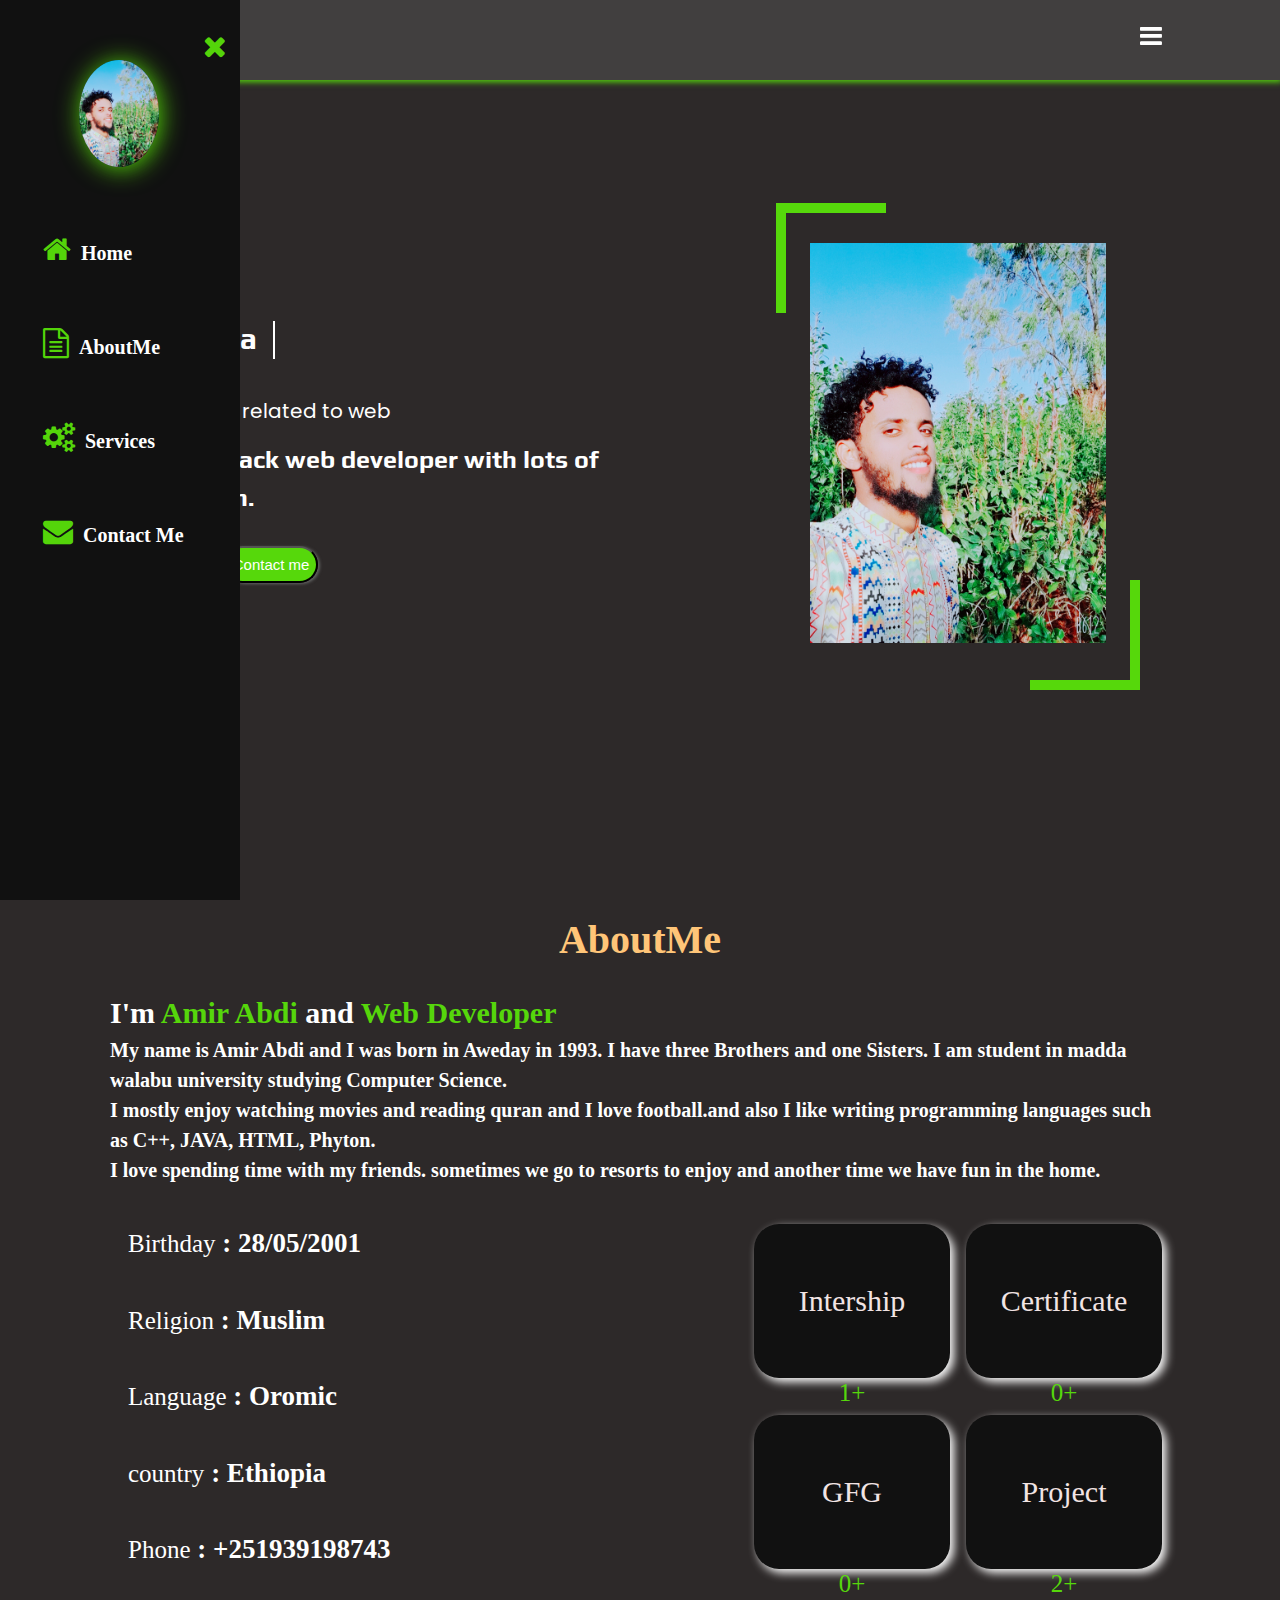
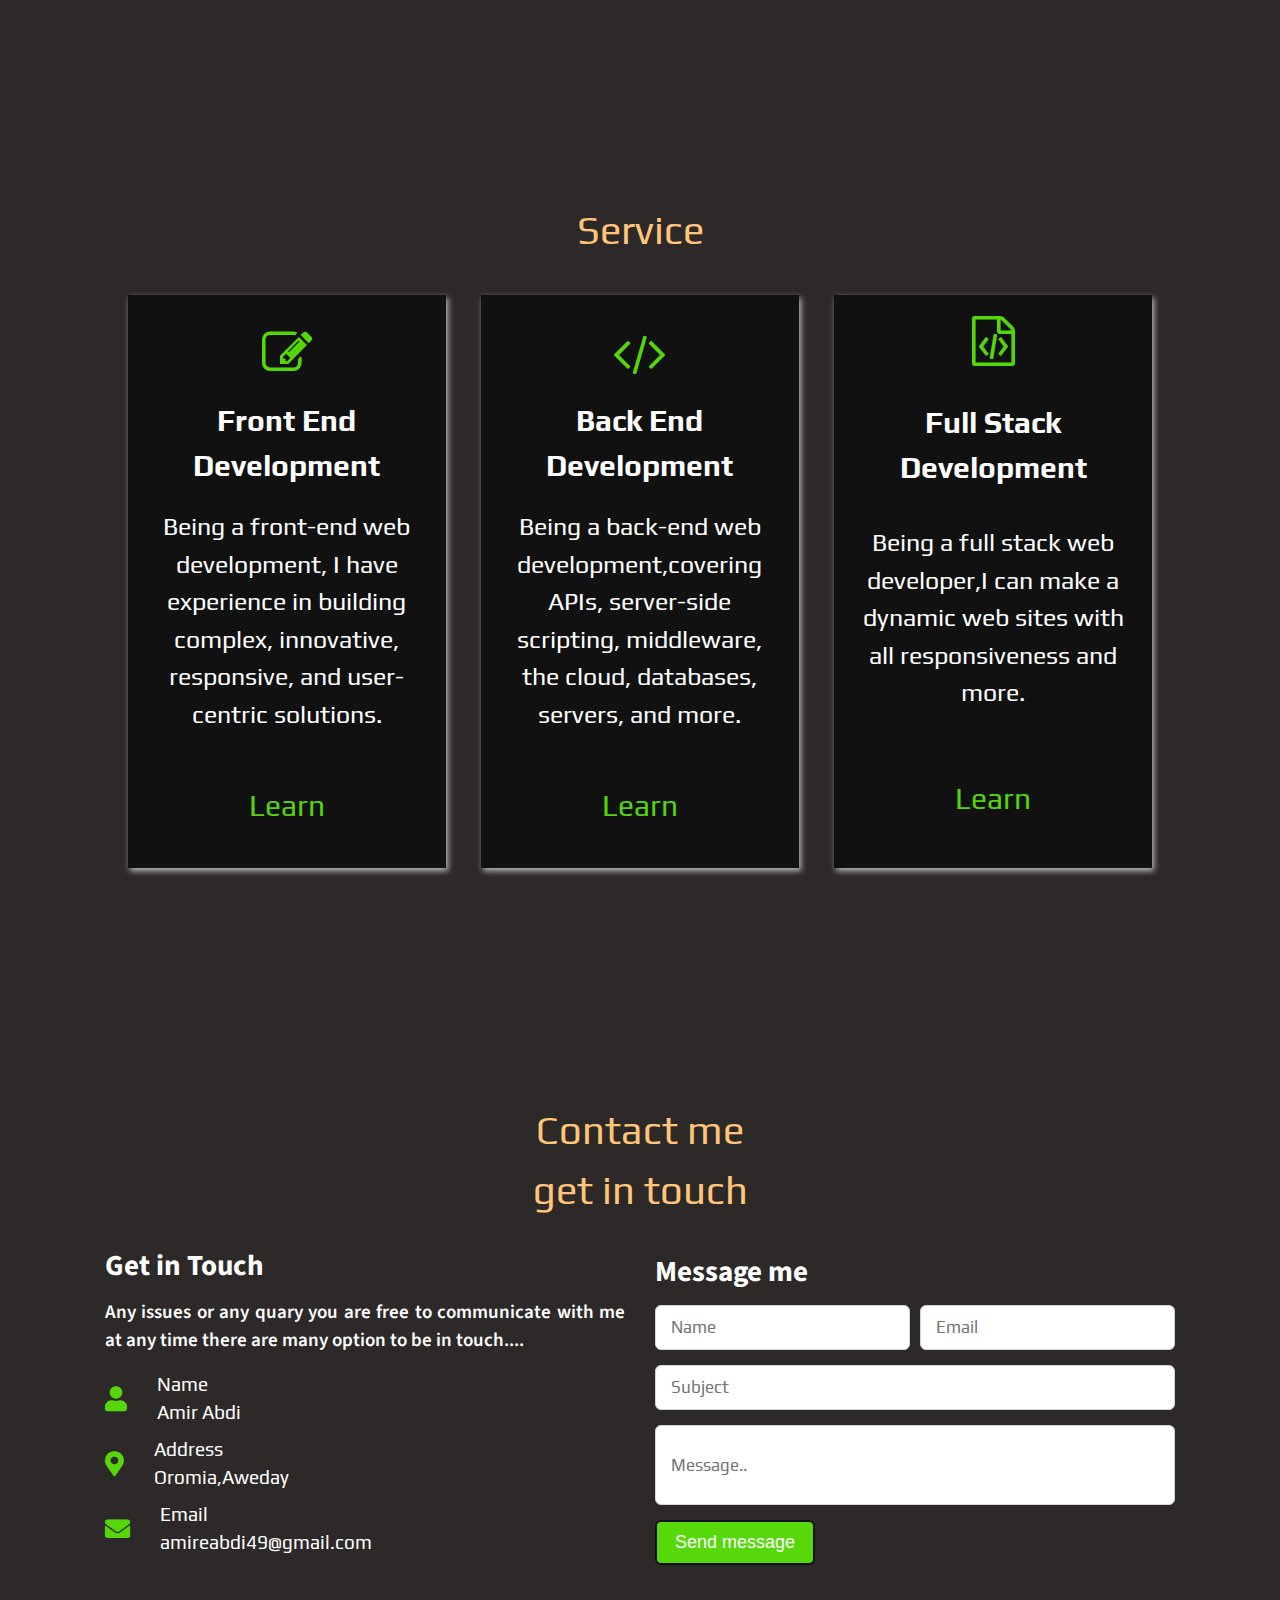
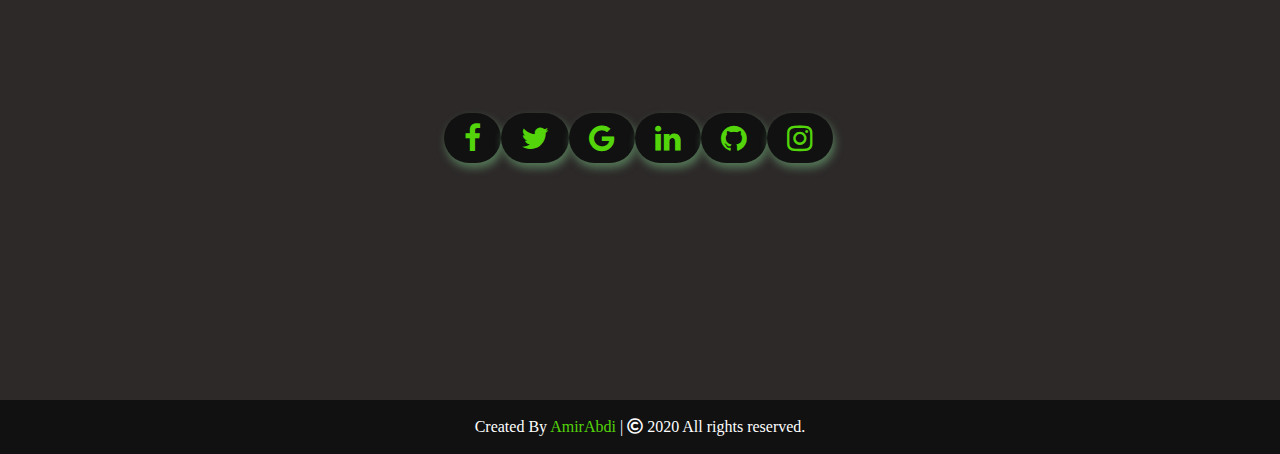
<file: index.html>
<!DOCTYPE html>
<html lang="en">
<head>
    <meta charset="UTF-8">
    <meta http-equiv="X-UA-Compatible" content="IE=edge">
    <meta name="viewport" content="width=device-width, initial-scale=1.0">
    <link rel="stylesheet" href="index.css">
    <link rel="stylesheet" href="https://cdnjs.cloudflare.com/ajax/libs/font-awesome/4.7.0/css/font-awesome.min.css">
    <link rel="stylesheet" href="https://fonts.googleapis.com/icon?family=Material+Icons">
    <link rel="stylesheet" href="https://cdnjs.cloudflare.com/ajax/libs/OwlCarousel2/2.3.4/assets/owl.carousel.min.css">
    <link rel="stylesheet" href="https://cdnjs.cloudflare.com/ajax/libs/font-awesome/5.15.3/css/all.min.css">
    <link rel="stylesheet" href="https://cdnjs.cloudflare.com/ajax/libs/font-awesome/4.7.0/css/font-awesome.min.css">
<link rel="preconnect" href="https://fonts.gstatic.com" crossorigin>
<link href="https://fonts.googleapis.com/css2?family=Josefin+Sans&family=Play&family=Roboto+Slab:wght@300&family=Source+Sans+Pro:wght@300&family=Varela&display=swap" rel="stylesheet">
    
    

    <title>My Personal Portfolio</title>
</head>
<body>
    
    <div class="container">
        <div class="up">
            <div class="title1"><span><span style="color:rgba(89, 226, 10, 0.949)">A</span>mir <span style="color:rgba(89, 226, 10, 0.949)"></span>Abdi</span></div>
            <div class="menu1"><i onclick="openmenu()" class="fa fa-bars"></i></div>
        </div>
        <div id="sidebar">
            <div>
                <span></span>
            </div>
            
            <ul class="n">
                <i onclick="closemenu()" class="fa fa-times" id="cross"></i>
                <div class="mini">
                    <img src="Amiir.jpg" alt="Avatar">
                </div>
                
                <li><a href="#home" class="active"><i class="fa fa-home"></i>Home</a></li>
                <li><a href="#about" class="active"><i class="fa fa-file-text-o"></i>AboutMe</a></li>
                <li><a href="#service" class="active"><i class="fa fa-cogs"></i>Services</a></li>
                <li><a href="#contact" class="active"><i class="fa fa-envelope"></i>Contact Me</a></li>
            </ul>
        </div>
        <div class="main">
            <section class="home active" id="home">
                <div class="intro">
                    <div class="row">
                        <div class="homeinfo">
                            <div class="animation">
                                <div>
                                    <h3 class="start" style="font-size: 30px;">Hello I'm a</h3>
                                </div>
                                <div class="second">
                                    <li><span class="ani">Web Designer</span></li>
                                    <li><span class="ani">Developer</span></li>
                                    <li><span class="ani">UI Designer</span></li>
                                </div>
                            </div>
                            <p class="prof">I build things related to web</p>
                            <h4 class="aboutme">I'm a full stack web developer with lots of enthusiasm.</h4>
                            <button href="cv.html" class="buttom">Download CV</button>
                            <button href="contact.html" class="buttom">Contact me</button>
                        </div>
                        <div class="imgp">
                            <img src="Amiir.jpg" alt="" width="70%">
                        </div>
                    </div>
                    
                </div>
                
            </section>
            <section class="about section" id="about">
                <div class="intro">
                    <div class="row">
                        <div class="about-con">
                            <h2 class="about-h" id="titlea" style="color: rgb(255, 197, 120);"><span>About</span>Me</h2>
                        </div>
                    </div>
                    <div class="row">
                        <div class="about-text">
                            <h3>I'm <span style="color: rgba(89, 226, 10, 0.949);">Amir Abdi</span> and<span style="color: rgba(89, 226, 10, 0.949);"> Web Developer</span></h3></h3>
                            <p class="lead">
                                <b>My name is Amir Abdi and I was born in Aweday in 1993. I have three Brothers and one Sisters. I am student in madda walabu university studying Computer Science. </b>
                              </p>
                              <p class="lead">
                               <b> I mostly enjoy watching movies and reading quran and I love football.and also I like writing programming languages such as C++, JAVA, HTML, Phyton.</b>
                              </p>
                               <p class="lead">
                                 <b>
                                   I love spending time with my friends. sometimes we go to resorts to enjoy and another time we have fun in the home.
                          
                                 </b>
                               </p>
                        </div>
                    </div>
                    <div class="row">
                        <div class="information">
                            <h3><span>Birthday</span> : 28/05/2001</h3>
                            <h3><span>Religion</span> : Muslim</h3>
                            <h3><span>Language</span> : Oromic</h3>
                            <h3><span>country</span> : Ethiopia</h3>
                            <h3><span>Phone</span> : +251939198743</h3>
                        </div>
                        <div class="skill">
                            <div class="box">
                                <span>1+</span>
                                <h3>Intership</h3>
                            </div>
                            <div class="box">
                                <span>0+</span>
                                <h3>Certificate</h3>
                            </div>
                            <div class="box">
                                <span>0+</span>
                                <h3>GFG</h3>
                            </div>
                            <div class="box">
                                <span>2+</span>
                                <h3>Project</h3>
                            </div>
                        </div> 
                    </div>
                </div>
            </section>
            <section class="service section" id="service">
                <div class="intro">
                    <h3 class="title" class="titleS">Service</h3>
                    <div class="row">
                        <div class="boxs">
                            <i class="fa fa-edit"></i>
                            <h3 class="edit">Front End Development</h3>
                            <div class="para">
                                <p>Being a front-end web development, I have experience in building complex, innovative, responsive, and user-centric solutions.</p>
                            </div>
                            <a href="https://www.jovian.com/full-stack-developer-bootcamp?utm_source=google&utm_medium=cpc&utm_campaign=full_stack_job_guarantee&gclid=CjwKCAiArY2fBhB9EiwAWqHK6kbdWjY7UKPKhzGjOQWWCAf60znMu0fBUnMC9GDqYIWK2027v3wzmxoCp0QQAvD_BwE">Learn</a>
                        </div>
                        <div class="boxs">
                            <i class="fa fa-code"></i>
                            <h3 class="edit">Back End Development</h3>
                            <div class="para">
                                <p>Being a back-end web development,covering APIs, server-side scripting, middleware, the cloud, databases, servers, and more.</p>
                            </div>
                            <a href="https://www.jovian.com/full-stack-developer-bootcamp?utm_source=google&utm_medium=cpc&utm_campaign=full_stack_job_guarantee&gclid=CjwKCAiArY2fBhB9EiwAWqHK6kbdWjY7UKPKhzGjOQWWCAf60znMu0fBUnMC9GDqYIWK2027v3wzmxoCp0QQAvD_BwE">Learn</a>
                        </div>
                        <div class="boxs">
                            <i class="fa fa-file-code-o" style="margin-top: -26px;"></i>
                            <h3 class="edit">Full Stack Development</h3>
                            <div class="para">
                                <p>Being a full stack web developer,I can make a dynamic web sites with all responsiveness and more.</p>
                            </div>
                            <a href="https://www.jovian.com/full-stack-developer-bootcamp?utm_source=google&utm_medium=cpc&utm_campaign=full_stack_job_guarantee&gclid=CjwKCAiArY2fBhB9EiwAWqHK6kbdWjY7UKPKhzGjOQWWCAf60znMu0fBUnMC9GDqYIWK2027v3wzmxoCp0QQAvD_BwE">Learn</a>
                        </div>
                    </div>
                </div>
            </section>
            <section class="contact section" id="contact">
                <div class="intro">
                    <h2 class="title">Contact me</h2>
                    <div class="contact-content">
                        <div class="column left">
                            <div class="text">Get in Touch</div>
                            <p>Any issues or any quary you are free to communicate with me at any time there are many option to be in touch....</p>
                            <div class="icons">
                                <div class="row3">
                                    <i class="fas fa-user"></i>
                                    <div class="info">
                                        <div class="head">Name</div>
                                        <div class="sub-title">Amir Abdi</div>
                                    </div>
                                </div>
                                <div class="row3">
                                    <i class="fas fa-map-marker-alt"></i>
                                    <div class="info">
                                        <div class="head">Address</div>
                                        <div class="sub-title">Oromia,Aweday</div>
                                    </div>
                                </div>
                                <div class="row3">
                                    <i class="fas fa-envelope"></i>
                                    <div class="info">
                                        <div class="head">Email</div>
                                        <div class="sub-title">amireabdi49@gmail.com</div>
                                    </div>
                                </div>
                            </div>
                        </div>
                        
                        <div class="column right">
                            <div class="text">Message me</div>
                            <form action="process_form.php" method="post">

                                <div class="fields">
                                    <div class="field name">
                                        <input type="text"  name="name" id="name" placeholder="Name" required /><b><span class="formerror"></span></b>
                                    </div>
                                    <div class="field email">
                                        <input type="email" name="email" id="email" placeholder="Email" required /><b><span class="formerror"></span></b>
                                    </div>
                                </div>
                                <div class="field">
                                    <input type="text" name="subject" id="subject" placeholder="Subject" required />
                                </div>
                                <div class="field textarea">
                                    <input cols="30" rows="10"  name="comment" id="comment" placeholder="Message.." required>
                                
                                </div>
                                <div class="button-area">
                                    <button type="submit" id="submit">Send message</button>
                                </div>
                            </form>
                            </div>
                        </div>
                    
                        <div class="social">
                            <div class="row1">
                                <a href="https://www.facebook.com/Amir.kahan Amir.kahan" class="fa fa-facebook"></a>
                                <a href="https://twitter.com/Amirkhan" class="fa fa-twitter"></a>
                                <a href="#" class="fa fa-google"></a>
                                <a href="https://www.linkedin.com/in/amireabd/" class="fa fa-linkedin"></a>
                                <a href="https://github.com/amirabdimoh" class="fa fa-github"></a>
                                <a href="https://www.instagram.com/AmirKhan/" class="fa fa-instagram"></a>
                            </div>
                        </div>
                    </div>

                </div>
            </section>
        </div>
    </div>
    <footer>
        <span>Created By <a href="https://www.codingnepalweb.com">AmirAbdi</a> | <span class="far fa-copyright"></span> 2020 All rights reserved.</span>
    </footer>
    <script src="indexp.js"></script>
</body>
</html>
</file>
<file: index.css>
@import url('https://fonts.googleapis.com/css2?family=Poppins:wght@400;500;600;700&family=Roboto+Slab&family=Source+Sans+Pro:ital,wght@1,300&family=Ubuntu:wght@500;700&display=swap');

body{
    margin: 0;
    padding: 0;
    line-height: 1.5;
    text-decoration: none;
}
*{
    padding: 0;
    margin: 0;
    text-decoration: none;
    box-sizing: border-box;
    outline: none;
}

section .title{
    display: grid;
    position: relative;
    text-align: center;
    font-size: 40px;
    font-weight: 500;
    margin-bottom: 5px;
    padding-bottom: 20px;
    font-family: 'Play', sans-serif;
    color: rgb(255, 197, 120);
}
#sidebar{
    width: 240px;
    display: flex;
    background-color: #111;
    position: fixed;
    left: 0;
    top: 0;
    justify-content: center;
    align-items: center;
    z-index: 10;
    height: 100%;
    padding: 78px 28px;
    transition: left 0.5s; 
}
.sidebargo{
    transform: translate(-443px,0px);
    position: absolute;
}
.menu{
    position: fixed;
    top: 2rem;
    right: 2rem;
    padding: 1rem 1.5rem;
    z-index: 1000;
    display: none;
}
.ham .menu .fa{
    font-size: 30px;
}
#sidebar .fa{
    font-size: 30px;
    color: rgba(89, 226, 10, 0.949)s;
}
#cross{
    margin-left: 175px;
    position: absolute;
    margin-top: -35%;
    color: rgba(89, 226, 10, 0.949);
}

ul{
    list-style: none;
    width: 230%;
    height: 90%;
    align-items: center;
}
#sidebar ul li a{
    margin-bottom: 20px;
    font-size: 20px;
    font-weight: 600;
    display: block;
    padding: 20px 15px;
    color: #fff;
    transition: all 0.5s;
    
}
#sidebar ul li a:hover{
    color: rgba(89, 226, 10, 0.949);
}
#sidebar ul li a i{
    margin-right: 10px;
}
ul li a{
    position: relative;
}
ul li a::after{
    content: '';
    width: 0%;
    height: 3px;
    background: rgba(89, 226, 10, 0.949);
    position: absolute;
    left: 0;
    bottom: -6px;
    transition: 0.7s;
}
ul li a:hover::after{
    width: 100%;
    background-color: rgb(232, 29, 22);
}
.section{
    min-height: 100vh;
    display: block;
    opacity: 1;
    padding: 0 30px;
    background-color: #2d2929;
    color: #fff;
    font-family: 'Ubuntu', sans-serif;
    
    
}
.main{
    padding-left: 240px;
    color: #fff;
    background-color: #2d2929;
    font-family: 'Ubuntu', sans-serif;
}
.intro{
    margin: auto;
    max-width: 1100px;
    width: 100%;
    font-family: 'Source Sans Pro', sans-serif;
    height: 60%;

}
.row{
    justify-content: space-around;
    display: flex;
    flex-wrap: wrap; 
    position: relative;
    font-family: Cinzel, serif;
    padding: 10px 20px;
    height: 70%;
    
}
.home{
    height: 100vh;
    display: flex;
}
.home .homeinfo{
    flex: -1 0 60%;
    max-width: 60%;

}
.home .imgp{
    margin-top: 5%;
    flex: 0 0 40%;
    max-width: 40%;
    text-align: center;
    position: relative;
}
.home .imgp img{
    height: 400px;
}
.imgp::after{
    content: '';
    position: absolute;
    height: 100px;
    width: 100px;
    border-bottom: 10px solid rgba(89, 226, 10, 0.949);
    border-right: 10px solid rgba(89, 226, 10, 0.949);
    right: 30px;
    bottom: -40px;
}
.imgp::before{
    content: '';
    position: absolute;
    height: 100px;
    width: 100px;
    border-top: 10px solid rgba(89, 226, 10, 0.949);
    border-left: 10px solid rgba(89, 226, 10, 0.949);
    left: 30px;
    top: -40px;
}

p.prof{
    font-size: 20px;
font-family: 'Poppins', sans-serif;
margin-top: 35px;


}
h4.aboutme{
    font-size: 25px;
    margin-top: 15px;
    font-family: 'Play', sans-serif;
   
}

.buttom{
    margin-top: 30px;
    padding: 8px 7px;
    justify-content: center;
    font-size: 15px;
    font-weight: 600;
    display: inline-block;
    border-radius: 30px;
    transition: all 0.4s ease;
    background-color: rgba(89, 226, 10, 0.949);
    box-shadow: 2px 1px 3px rgba(101, 102, 101, 0.949);
    color: #fff;
    font-weight: 300;
    
}
.buttom:hover{
    transform: scale(0.93);
}
.row .about-h{
    font-size: 40px;
    border-radius: 3px;
    border-bottom: 3px rgba(252, 110, 2, 0.949);
    padding: -1px 0px;  
}
.about-text{
    margin-top: 0px;
}
.about-text h3{
    font-size: 30px;
}
.about-text p{
    font-size: 20px;
}
.row .information{
    font-family: Cinzel, serif;
    font-weight: 400;
    margin-top: 0;
    flex: 0 0 60%;
}
.information h3{
    padding: 18px;
    font-size: 27px;
}
.information h3 span{
    font-family: Cinzel, serif;
    font-size: 25px;
    font-weight: 500;
    border-bottom: 2px #5b2525;
    transition: all 0.9s ease;
    cursor: pointer;
}
.information h3 span:hover{
    transform: scale(1.02);
    border-bottom: 2px solid blue;
    cursor: pointer;
}
.skill .row .box h3{
    color: black;
}
.row .skill{
    display: flex;
    flex: 1 0 40%;
    margin-top: 0px;
    justify-content: center;
    align-items: center;
    flex-wrap: wrap;
}
.row .skill .box{
    width: 70%;
    height: 60px;
    background-color: #111;
    text-align: center;
    padding: 77px 50px;
    margin: 2%;
    transition: all 0.4s ease;
    justify-content: space-around;
    
}
.row .skill .box:hover{
    transform: scale(1.03);
    cursor: pointer;
    color: rgb(133, 20, 65);
}
.row .skill .box span{
    padding-top: 73px;
    font-size: 25px;
    color: rgba(89, 226, 10, 0.949);
    transition: all 0.3s ease;
}
.row .skill .box span:hover{
    color: rgb(255, 77, 0);

}
.row .skill .box h3{
    position: absolute;
    text-align: center;
    font-size: 30px;
    color: #f2e4e4;
    font-weight: 300;
}
.padd-15{
    padding-left: 15px;
    padding-right: 15px;
}

.row .ser::before{
    content: '';
    position: absolute;
    width: 50px;
    height: 50px;
    border-bottom: 3px solid rgba(252, 110, 2, 0.949);
}
.row .ser::after{
    content: '';
    position: absolute;
    width: 70px;
    height: 60px;
    left: 15px;
    border-bottom: 3px solid rgba(252, 110, 2, 0.949);
}
.boxs{
    display: flex;
    flex-direction: column;
    flex: 0 0 30%;
    align-items: center;
    text-align: center;
    color: #fff;
    background-color: #111;
    box-shadow: 2px 3px 6px rgba(195, 198, 192, 0.949);
    justify-content: space-around;
    padding: 40px 16px;
    font-weight: 300;
    font-family: 'Poppins', sans-serif;
    margin-bottom: 20px;
    top: 0%;
    font-family: 'Play', sans-serif;
}
.boxs .fa{
    margin-top: -7px;
    font-size: 50px;
    color: rgba(89, 226, 10, 0.949);
}
.boxs .edit{
    padding: 20px 20px;
    font-size: 30px;
    font-weight: 800;
}
.boxs .para{
    font-size: 25px;
    font-weight: 200;
}
.boxs a{
    margin-top: 50px;
    font-size: 30px;
    font-weight: 300;
}
.service .row .box{
    display: grid;
    justify-content: space-around;
    margin-top: 50px;
    padding: 50px 20px;
    color: #fff;
    margin-top: 20vh;
    
}
.row .box{
    font-family: 'Abril Fatface', serif;
    flex: 1 1 25px;
    border-radius: 25px;
    width: 120px;
    border-bottom: 2px #fff;
    padding: 20px;
    display: flex;
    flex-direction: column;
    text-align: center;
    align-items: center;
    box-shadow: 4px 4px 10px #fff;
    transition: all 0.3s ease;
    
}
.row .box:hover{
    transform: scale(1.03);
    box-shadow: 4px 4px 10pxrgba(89, 226, 10, 0.949);
    border-bottom: 2px solid rgba(89, 226, 10, 0.949);
}
.row .box .edit{
    font-weight: 800;
    transition: all 0.3s ease;

}
.row .box .edit:hover{
    transform: scale(1.03);
    color: rgb(92, 88, 88);
}
.row .box a{
    transition: all 0.3s ease;
}
.row .box a:hover{
    transform: scale(1.03);
    color: brown;
}
.row .contactp h3{
    transition: all 0.3s ease;
    border-bottom: 2px solid rgba(89, 226, 10, 0.949);
}
.row .contactp h3:hover{
    transform: translate(2.03);
    border-bottom: 2px solid rgb(15, 248, 65);
}
.contact .title::after{
    content: "get in touch";
}
.contact .contact-content{
    display: flex;
    margin: auto;
    flex-wrap: wrap;
    justify-content: space-around;
    align-items: center;
    font-size: 19px;
    font-weight: 600;
    
}
.contact .contact-content .column{
    width: calc(50% - 30px);
}
.contact .contact-content .text{
    font-size: 29px;
    font-weight: 700;
    margin-bottom: 10px;
}
.contact .contact-content .left p{
    text-align: justify;
    
}
.contact .contact-content .left .icons{
    margin: 10px 0;
}
.contact .contact-content .row3{
    display: flex;
    height: 65px;
    align-items: center;
    font-family: 'Play', sans-serif;
}
.contact .contact-content .row3 .info{
    margin-left: 30px;
    font-family: 'Play', sans-serif;
}
.contact .contact-content .row3 i{
    font-size: 25px;
    color: rgba(89, 226, 10, 0.949);
}
.contact .contact-content .info .head{
    font-weight: 500;
    font-family: 'Play', sans-serif;
}
.contact .contact-content .info .sub-title{
    color: #fff;
    font-weight: 100;
}
.contact .right form .fields{
    display: flex;
}
.contact .right form .field,
.contact .right form .fields .field{
    height: 45px;
    width: 100%;
    margin-bottom: 15px;
}
.contact .right form .textarea{
    height: 80px;
    width: 100%;
}
.contact .right form .name{
    margin-right: 10px;
}
.contact .right form .field input,
.contact .right form .textarea textarea{
    height: 100%;
    width: 100%;
    border: 1px solid lightgrey;
    border-radius: 6px;
    outline: none;
    padding: 0 15px;
    font-size: 17px;
    font-family: 'Play', sans-serif;
    transition: all 0.3s ease;
}
.contact .right form .field input:focus,
.contact .right form .textarea textarea:focus{
    border-color: #b3b3b3;
}
.contact .right form .textarea textarea{
  padding-top: 10px;
  resize: none;
}
.contact .right form .button-area{
  display: flex;
  align-items: center;
}
.right form .button-area button{
  color: #fff;
  display: block;
  width: 160px!important;
  height: 45px;
  outline: none;
  font-size: 18px;
  font-weight: 500;
  border-radius: 6px;
  cursor: pointer;
  flex-wrap: nowrap;
  background: rgba(89, 226, 10, 0.949);
  border: 2px solid #111;
  transition: all 0.3s ease;
}
.right form .button-area button:hover{
    color: #faf5f5;
    background: none;
}
footer{
    background: #111;
    padding: 15px 23px;
    color: #fff;
    text-align: center;
    box-shadow: 2px 3px 2px #504747;
}
footer span a{
    color: rgba(89, 226, 10, 0.949);
    text-decoration: none;
}
footer span a:hover{
    text-decorzation: underline;
}
.social .row1{
    display: flex;
    position: relative;
    flex-direction: row;
    margin-top: 140px;
    flex: 1 0 30%;
    margin-bottom: 2px;
    margin-right: 3px;
    padding: 2px 2px;
    justify-content: center;
}
.social .row1 a{
    background-color: #111;
    font-size: 30px;
    padding: 10px 20px;
    border-radius: 50px;
    box-shadow: 2px 5px 8px #557858;
    transition: all 0.9s ease;
}
.social .row1 a:hover{
    transform: scale(1.34);
}
.row1 .fa{
    color: rgba(89, 226, 10, 0.949);
}
.slider{
    display: flex;
    flex: 0 0 60%;
    align-items: center;
    justify-content: center;
}
.slider-img{
    border-radius: 15px;
}
.section.active{
    z-index: 2;
    opacity: 1;
    animation: slideSection 0.4s ease;
}
.boxs a{
    color: rgba(89, 226, 10, 0.949);
}
.n .fa{
    color: rgba(89, 226, 10, 0.949);
}
.mini img {
    border-radius: 50%;
    width: 80px;
    margin-left: 51px;
    margin-top: -55px;
    margin-bottom: 40px;
    box-shadow: 2px 2px 25px rgba(89, 226, 10, 0.949);
  }
  .up{
    opacity: 1;
    z-index: 9;
    margin-left: auto;
    position: fixed;
    display: flex;
    flex-wrap: wrap;
    width: 100%;
    height: 80px;
    flex-direction: column;
    padding: 12px 18px;
    color: #fff;
    background-color: #413f3f;
    box-shadow: 2px 2px 6px rgba(89, 226, 10, 0.949);
  }
  .title1{
    margin-top: -7px;
    width: 90%;
    font-size: 30px;
    padding: 10px 10px;
  }
.title1::before{
    content: '';
    position: absolute;
    width: 150px;
    border-top: 2px solid rgba(89, 226, 10, 0.949);
    
    left: 25px;
    top: 55px;
}
.title1::after{
    content: '';
    position: absolute;
    width: 110px;
    border-top: 2px solid rgba(89, 226, 10, 0.949);
    left: 25px;
    top: 65px;
}
.start{
    margin-top: 26px;
}
.animation h3{
    font-size: 25px;
    font-family: 'Play', sans-serif;
}
  .menu1{
    width: 10%;
    height: 50px;
    padding: 2px 2px;
    margin-top: 10px;
  }
  .menu1 i{
    width: 30%;
    height: 50px;
    color: #fff;
    font-size: 160%;
  }
  .animation{
    display: inline-flex;
    margin-top: 100px;
  }
  .animation .second{
    margin-left: 15px;
    list-style: none;
    height: 69px;
    line-height:59px;
    overflow: hidden;

  }
  .second li{
    font-family: 'Play', sans-serif;
    color: rgba(89, 226, 10, 0.949); 
    position: relative;
    background-color: #2d2929;
    top: 0;
    font-size: 40px;
    font-weight: 600;
    padding: 15.8px 1px;
    animation: slide 6s steps(4) infinite;
  }
  @keyframes slide{
    100%{
        top: -360px;
        color: #62e038;
    }
  }
  .second li span{
    position: relative;

  }
  .second li span::after{
    content: '';
    position: absolute;
    left: 0%;
    height: 104%;
    width: 120%;
    margin-top: 15px;
    color: #f2e4e4;
    background-color: #2d2929;
    border-left: 2px solid #fff;
    animation: typing 1.5s steps(13) infinite;
    transition: all 0.5s;
  }

@keyframes typing{
    100%{
        left: 100%;
        top: 0;
        margin: 0px -40px 0px 20px;
        transition: 0.5s;
    }
}
@keyframes slideSection{
    0%{
        transform: translateZ(100%);
    }
    100%{
        transform: translateZ(0%);
    }
}

@media(max-width:1199px){
    .home .homeinfo,
    .row .skill h3
    {
        flex: -1 0 100%;
        max-width: 100%;
    }
    .main{
        padding-left: 0%;
    }
    .section{
        left: 0;
    }
    .sidebar.open{
        left: 0;
    }
    .section.open{
        left: 2700%;
    }
    
}
@media(max-width:1100px){
    #sidebar{
        left: -240px;
    }
    .main{
        width: 100%;
    }
}
@media(max-width:650px){
    .home .imgp{
        display: none;
    }

    .service .row .boxs{
        flex: 1 0 60%;
    }
    .about .information{
        flex: 1 0 100%;
    }
    .about .skill{
        width: 100%;
        flex: 0 0 40%;
    }
    .about .skill .box{
        padding: 77px 150px;
    }
    .slider-img{
        width: 100%;
    }
    
}
@media(max-width:1230px){
    .contact .contact-content .column{
        width: 90%;
    }
    .contact .contact-content{
        flex-direction: column;
    }
}
@media(max-width:1900px){
    .main{
        padding-left: 0%;
    }
}
@media(max-width:440px){
    .slider-img{
        width: 100%;
    }
    .social{
        width: 100%;
    }
    .intro .row .homeinfo{
        margin-left: 30px;
    }
    .slider-img{
        width: 100%;
        margin-bottom: 50px;
    }
    .certifacate{
        min-height: 30vh;
    }
    .contact{
        height: 140%;
    }
    .second li{
        font-size: 25px;
    }
}
</file>
